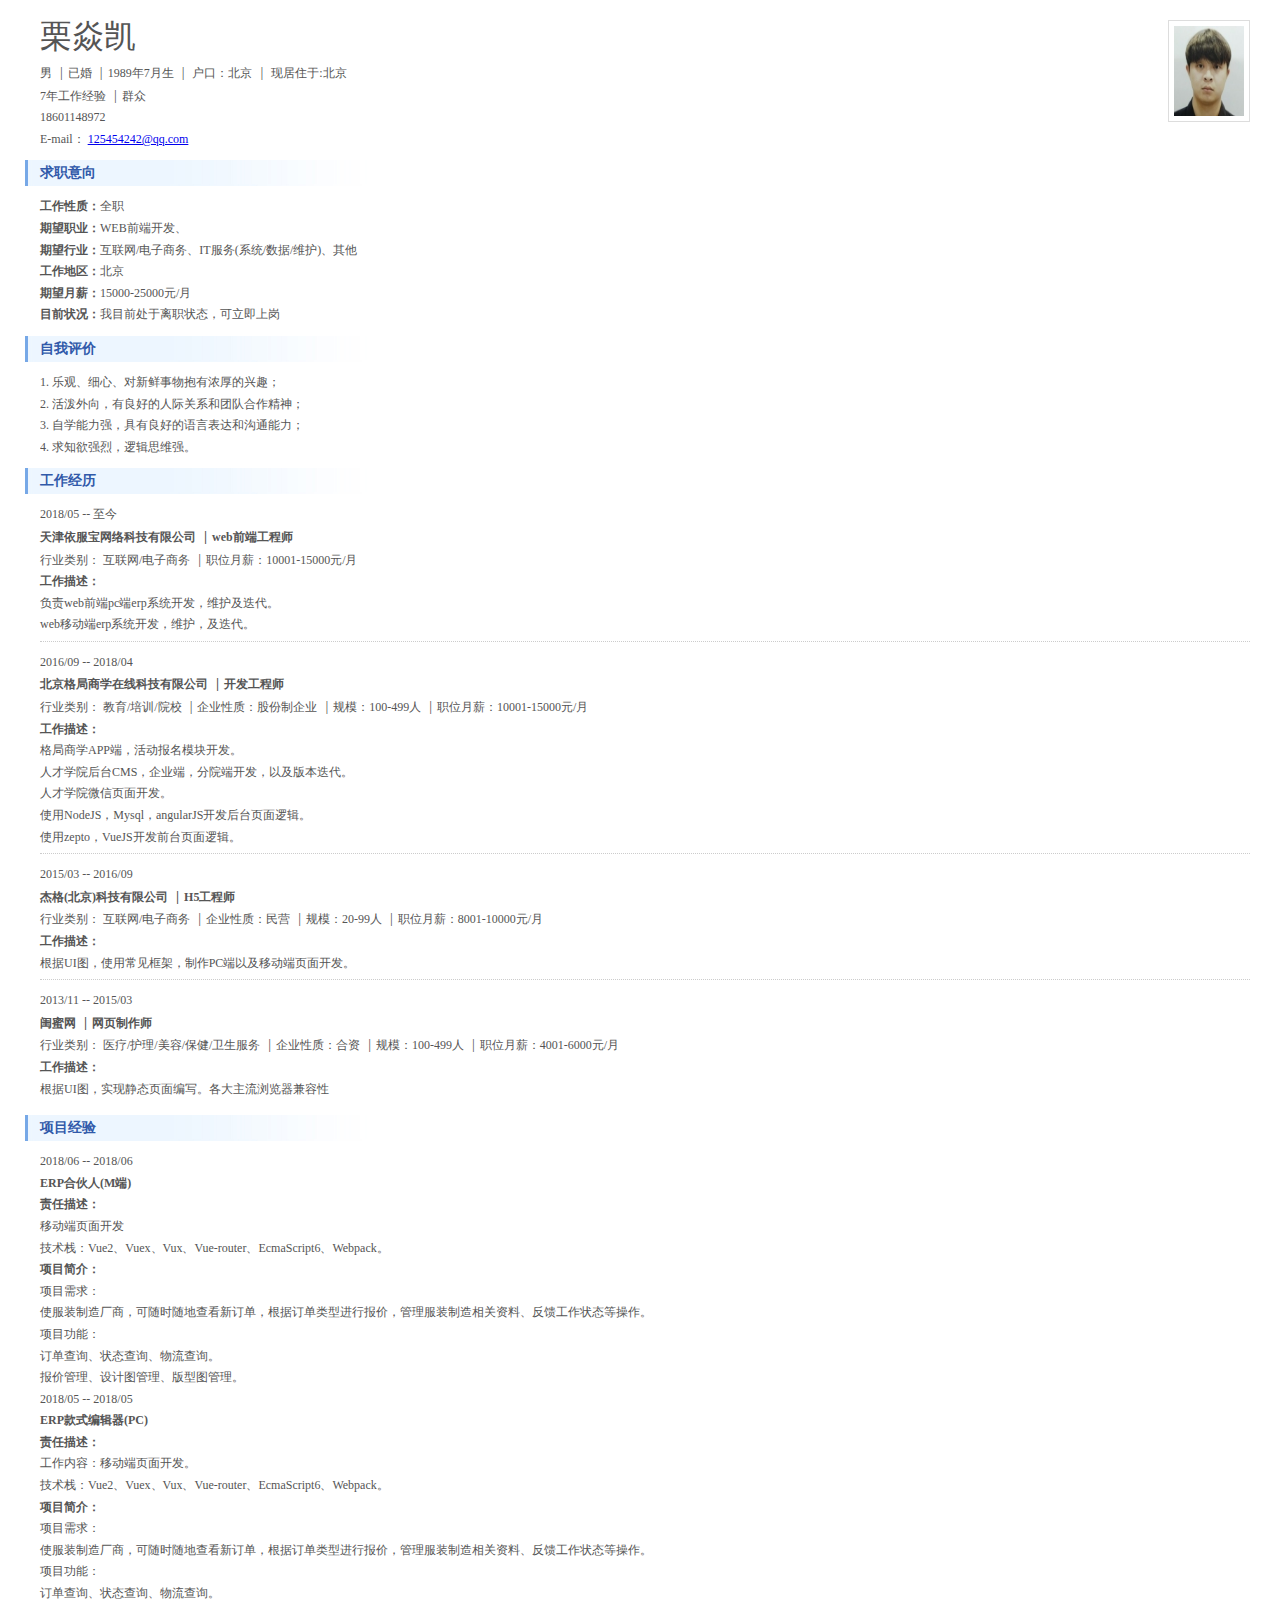
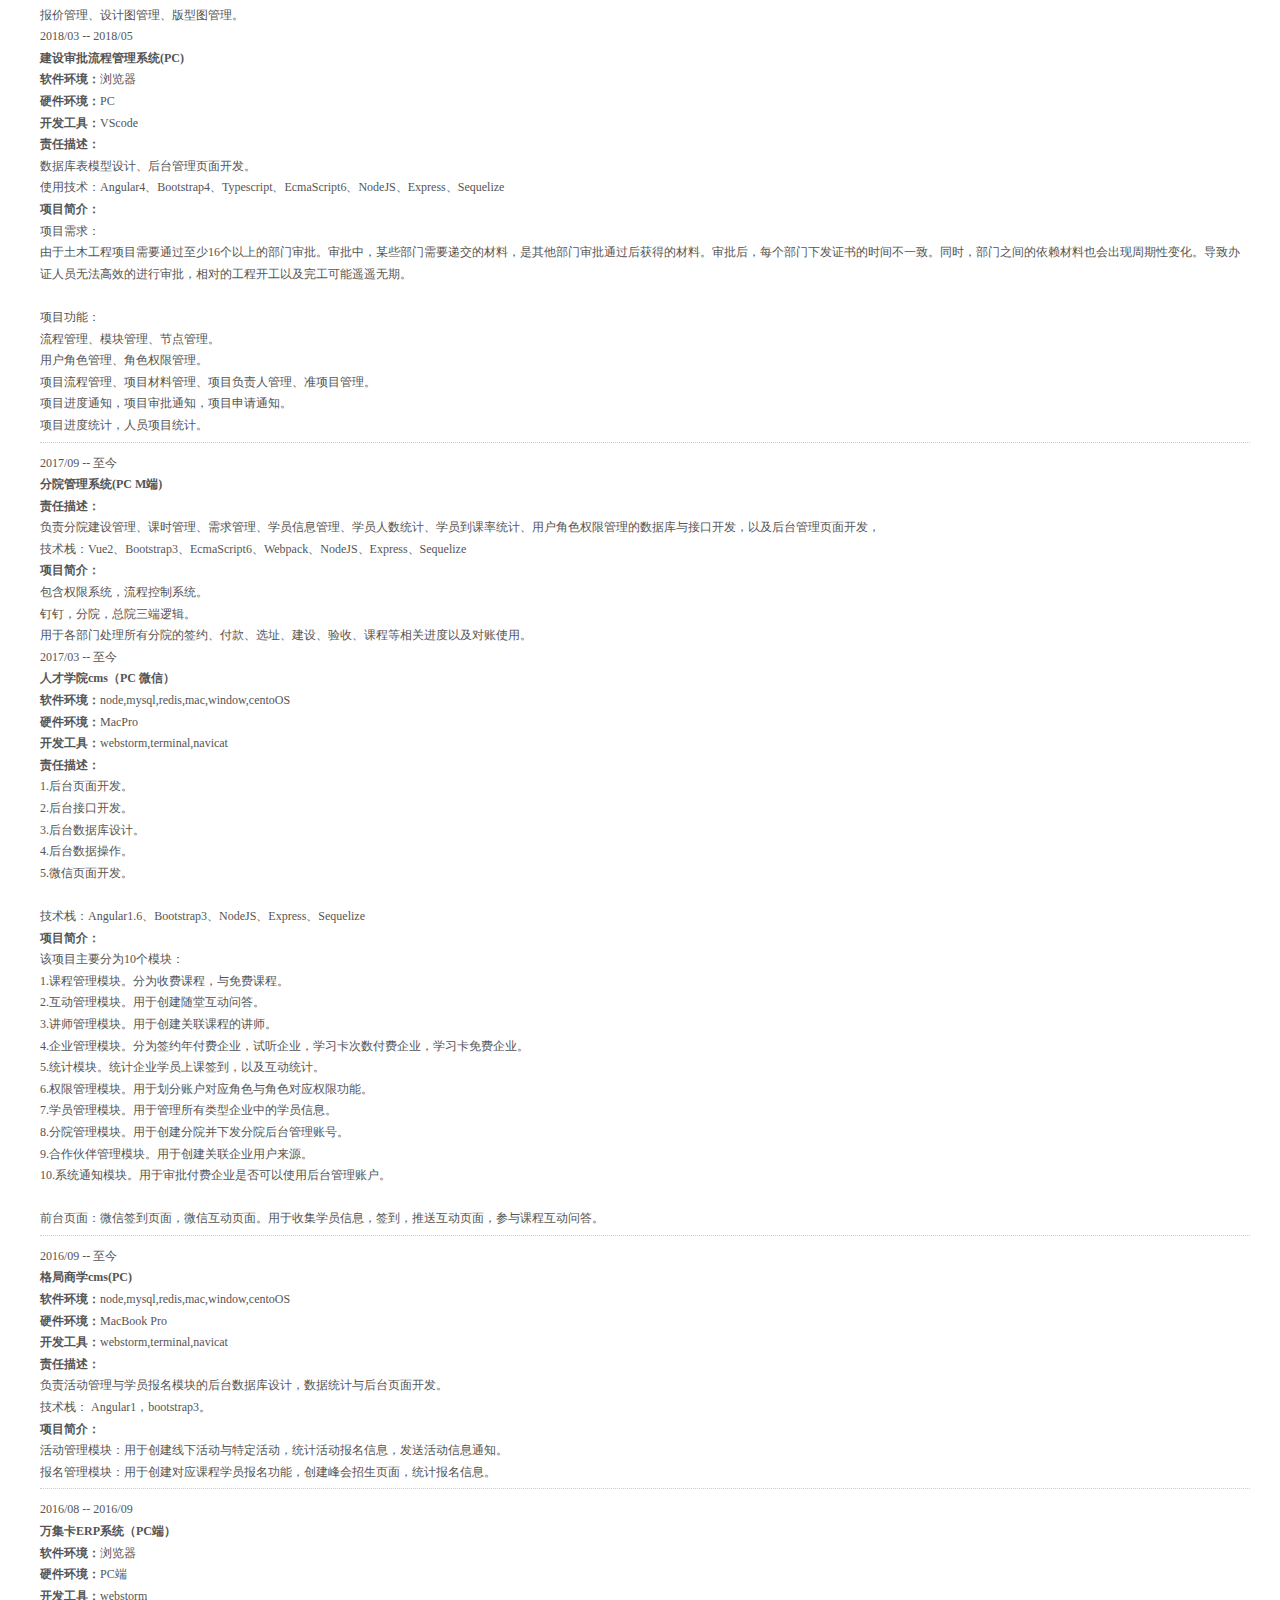
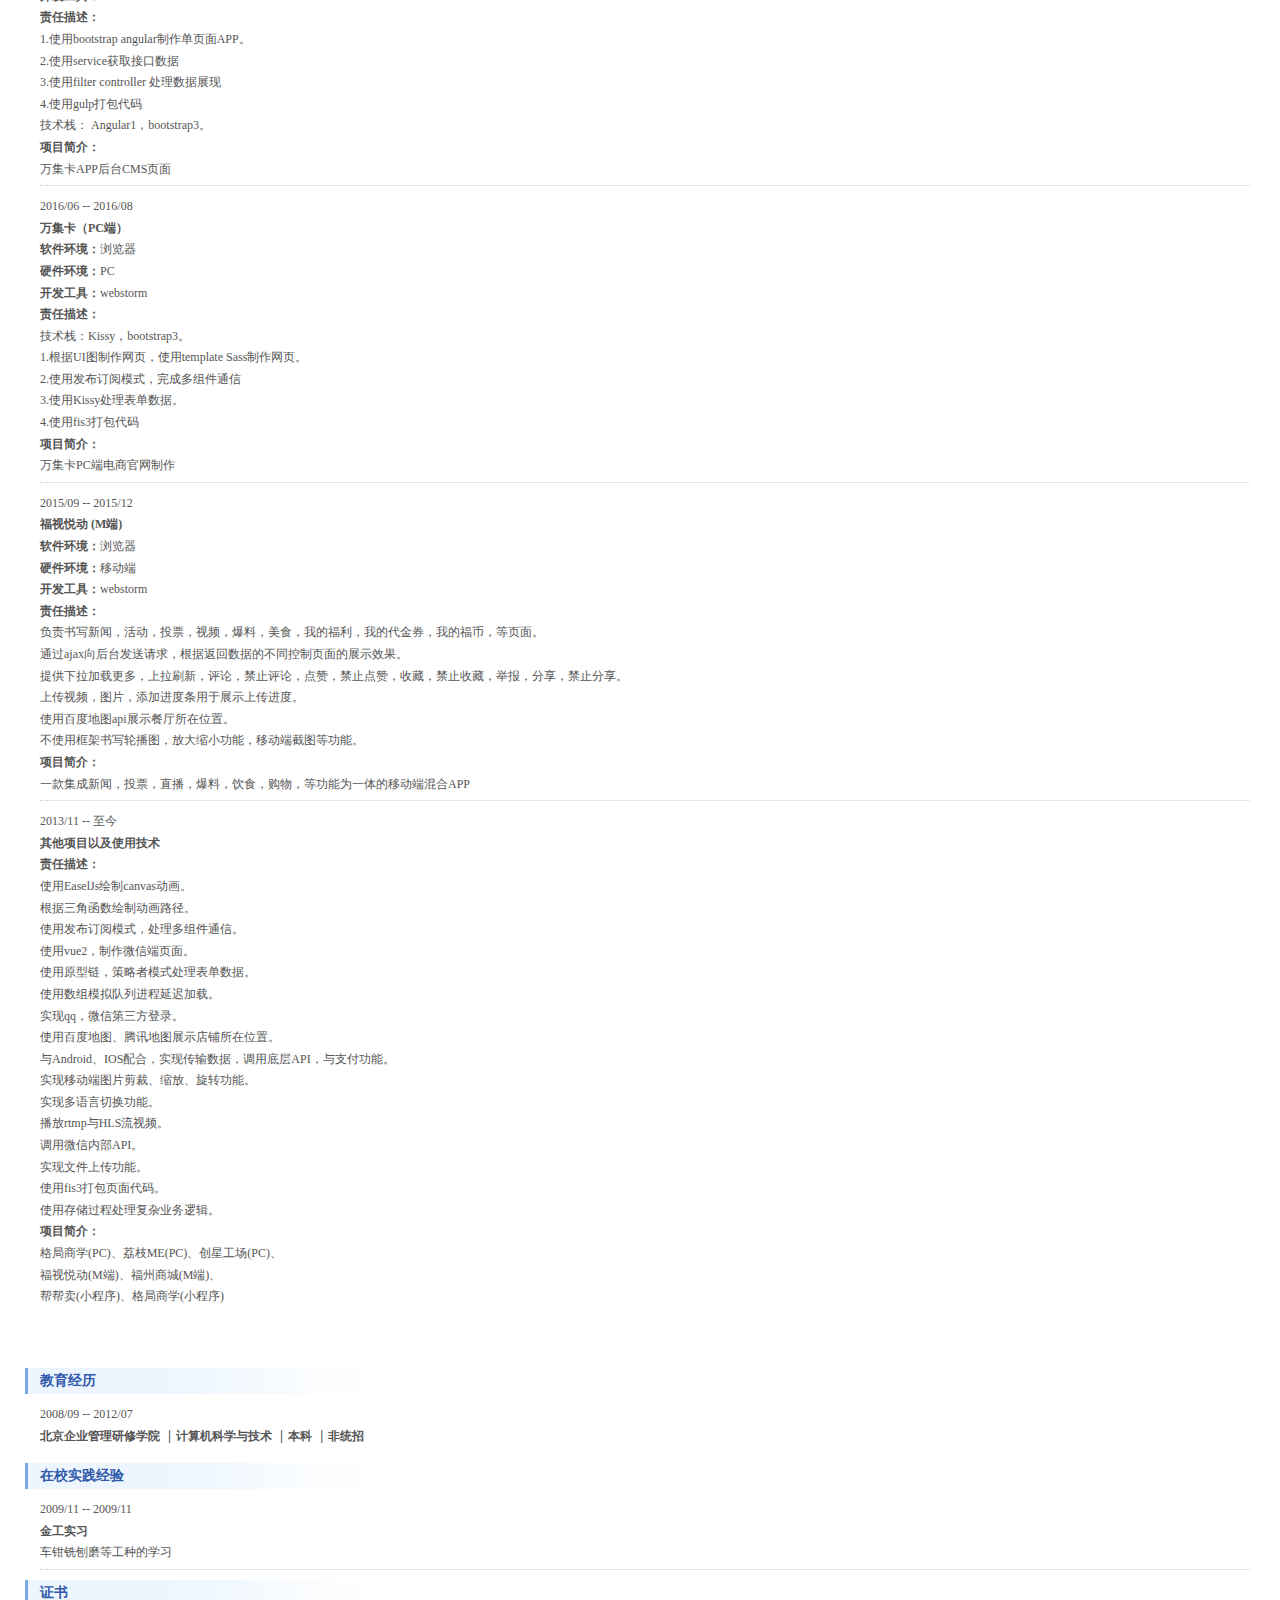
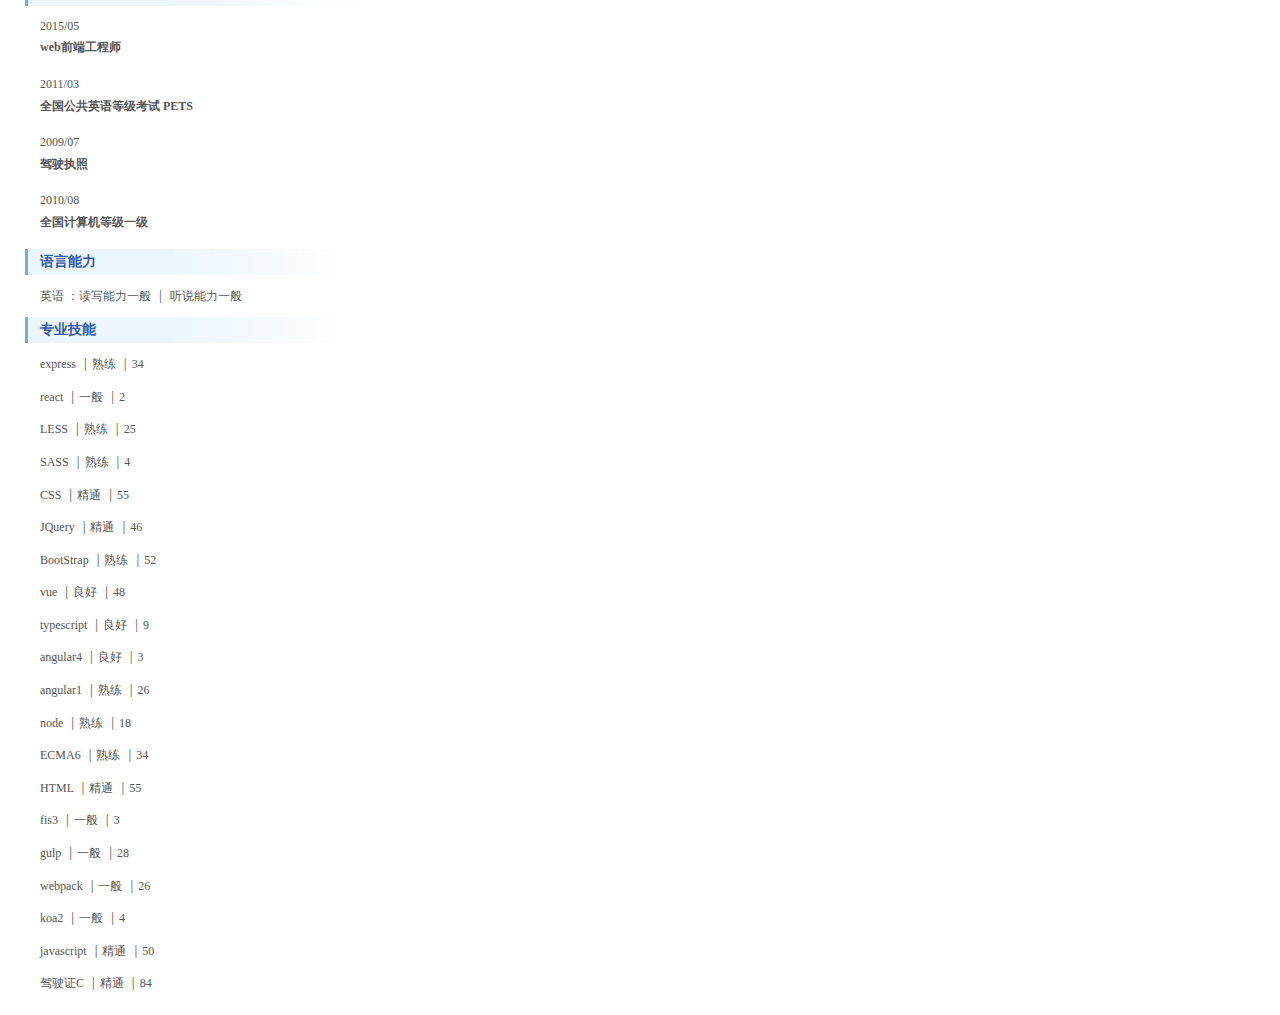
<file: me.html>
<html>

<head>
    <title>简历预览</title>
    <meta http-equiv="Content-Type" content="text/html; charset=utf-8">
    <meta name="robots" content="nofollow">
    <link rel="stylesheet" type="text/css" href="/css/reset.min.css" media="all">
    <link rel="stylesheet" type="text/css" href="/css/resume_preview.css" media="all">
</head>

<body class="DejaVue">
    <div class="resumeBody">
        <div class="summary">
            <img width="70" height="90" align="right" class="headerImg" alt="栗焱凯" src="/static/head.jpg">
            <h1>栗焱凯</h1>男
            <span class="ver-line">|</span>已婚
            <span class="ver-line">|</span>1989年7月生
            <span class="ver-line">|</span>
            户口：北京
            <span class="ver-line">|</span>
            现居住于:北京
            <br>7年工作经验
            <span class="ver-line">|</span>群众
            <p>18601148972</p>
            <p>
                E-mail：
                <a href="mailto:125454242@qq.com">125454242@qq.com</a>
            </p>
        </div>
        <dl class="details">
            <dt>
                <h5>求职意向</h5>
            </dt>
            <dd>
                <ul>
                    <li>
                        <strong>工作性质：</strong>全职</li>
                    <li>
                        <strong>期望职业：</strong>WEB前端开发、</li>
                    <li>
                        <strong>期望行业：</strong>互联网/电子商务、IT服务(系统/数据/维护)、其他</li>
                    <li>
                        <strong>工作地区：</strong>北京</li>
                    <li>
                        <strong>期望月薪：</strong>15000-25000元/月</li>
                    <li>
                        <strong>目前状况：</strong>我目前处于离职状态，可立即上岗</li>
                </ul>
            </dd>
            <dt>
                <h5>自我评价</h5>
            </dt>
            <dd>
                <p style="width:574px; overflow:hidden;word-break: break-all; word-wrap:break-word;">1. 乐观、细心、对新鲜事物抱有浓厚的兴趣；
                    <br>2. 活泼外向，有良好的人际关系和团队合作精神；
                    <br>3. 自学能力强，具有良好的语言表达和沟通能力；
                    <br>4. 求知欲强烈，逻辑思维强。</p>
            </dd>
            <dt>
                <h5>工作经历</h5>
            </dt>
            <dd>
                <div class="work-experience">
                    <p>2018/05 -- 至今
                    </p>
                    <h6>天津依服宝网络科技有限公司
                        <span class="ver-line">|</span>web前端工程师</h6>
                    <p>
                        <span>
                            行业类别： 互联网/电子商务</span>
                        <span>
                            <span class="ver-line">|</span>职位月薪：10001-15000元/月</span>
                    </p>
                    <p>
                        <strong>工作描述：</strong>
                        <br>负责web前端pc端erp系统开发，维护及迭代。
                        <br>web移动端erp系统开发，维护，及迭代。</p>
                </div>
                <div class="work-experience">
                    <p>2016/09 -- 2018/04</p>
                    <h6>北京格局商学在线科技有限公司
                        <span class="ver-line">|</span>开发工程师</h6>
                    <p>
                        <span>
                            行业类别： 教育/培训/院校</span>
                        <span>
                            <span class="ver-line">|</span>企业性质：股份制企业</span>
                        <span>
                            <span class="ver-line">|</span>规模：100-499人</span>
                        <span>
                            <span class="ver-line">|</span>职位月薪：10001-15000元/月</span>
                    </p>
                    <p>
                        <strong>工作描述：</strong>
                        <br>格局商学APP端，活动报名模块开发。
                        <br>人才学院后台CMS，企业端，分院端开发，以及版本迭代。
                        <br>人才学院微信页面开发。
                        <br>使用NodeJS，Mysql，angularJS开发后台页面逻辑。
                        <br>使用zepto，VueJS开发前台页面逻辑。
                        <br>
                    </p>
                </div>
                <div class="work-experience">
                    <p>2015/03 -- 2016/09</p>
                    <h6>杰格(北京)科技有限公司
                        <span class="ver-line">|</span>H5工程师</h6>
                    <p>
                        <span>
                            行业类别： 互联网/电子商务</span>
                        <span>
                            <span class="ver-line">|</span>企业性质：民营</span>
                        <span>
                            <span class="ver-line">|</span>规模：20-99人</span>
                        <span>
                            <span class="ver-line">|</span>职位月薪：8001-10000元/月</span>
                    </p>
                    <p>
                        <strong>工作描述：</strong>
                        <br>根据UI图，使用常见框架，制作PC端以及移动端页面开发。</p>
                </div>
                <div class="work-experience">
                    <p>2013/11 -- 2015/03</p>
                    <h6>闺蜜网
                        <span class="ver-line">|</span>网页制作师</h6>
                    <p>
                        <span>
                            行业类别： 医疗/护理/美容/保健/卫生服务</span>
                        <span>
                            <span class="ver-line">|</span>企业性质：合资</span>
                        <span>
                            <span class="ver-line">|</span>规模：100-499人</span>
                        <span>
                            <span class="ver-line">|</span>职位月薪：4001-6000元/月</span>
                    </p>
                    <p>
                        <strong>工作描述：</strong>
                        <br>根据UI图，实现静态页面编写。各大主流浏览器兼容性</p>
                </div>
            </dd>
            <dt>
                <h5>项目经验</h5>
            </dt>
            <dd>
                <div class="project-experience">
                    <p>2018/06 -- 2018/06</p>
                    <h6>ERP合伙人(M端)</h6>
                    <div>
                        <p>
                            <strong>责任描述：</strong>
                            <br>移动端页面开发
                            <br>技术栈：Vue2、Vuex、Vux、Vue-router、EcmaScript6、Webpack。</p>
                        <p>
                            <strong>项目简介：</strong>
                            <br>项目需求：
                            <br>使服装制造厂商，可随时随地查看新订单，根据订单类型进行报价，管理服装制造相关资料、反馈工作状态等操作。
                            <br>项目功能：
                            <br> 订单查询、状态查询、物流查询。
                            <br> 报价管理、设计图管理、版型图管理。</p>
                    </div>
                    <div class="project-experience">
                        <p>2018/05 -- 2018/05</p>
                        <h6>ERP款式编辑器(PC)</h6>
                        <div>
                            <p>
                                <strong>责任描述：</strong>
                                <br>工作内容：移动端页面开发。
                                <br>技术栈：Vue2、Vuex、Vux、Vue-router、EcmaScript6、Webpack。</p>
                            <p>
                                <strong>项目简介：</strong>
                                <br>项目需求：
                                <br>使服装制造厂商，可随时随地查看新订单，根据订单类型进行报价，管理服装制造相关资料、反馈工作状态等操作。
                                <br>项目功能：
                                <br> 订单查询、状态查询、物流查询。
                                <br> 报价管理、设计图管理、版型图管理。</p>
                        </div>
                        <div class="project-experience">
                            <p>2018/03 -- 2018/05</p>
                            <h6>建设审批流程管理系统(PC)</h6>
                            <div>
                                <p>
                                    <strong>软件环境：</strong>浏览器</p>
                                <p>
                                    <strong>硬件环境：</strong>PC</p>
                                <p>
                                    <strong>开发工具：</strong>VScode</p>
                            </div>
                            <p>
                                <strong>责任描述：</strong>
                                <br>数据库表模型设计、后台管理页面开发。
                                <br>使用技术：Angular4、Bootstrap4、Typescript、EcmaScript6、NodeJS、Express、Sequelize</p>
                            <p>
                                <strong>项目简介：</strong>
                                <br>项目需求：
                                <br>由于土木工程项目需要通过至少16个以上的部门审批。审批中，某些部门需要递交的材料，是其他部门审批通过后获得的材料。审批后，每个部门下发证书的时间不一致。同时，部门之间的依赖材料也会出现周期性变化。导致办证人员无法高效的进行审批，相对的工程开工以及完工可能遥遥无期。
                                <br>
                                <br>项目功能：
                                <br> 流程管理、模块管理、节点管理。
                                <br> 用户角色管理、角色权限管理。
                                <br> 项目流程管理、项目材料管理、项目负责人管理、准项目管理。
                                <br> 项目进度通知，项目审批通知，项目申请通知。
                                <br> 项目进度统计，人员项目统计。</p>
                        </div>
                        <div class="project-experience">
                            <p>2017/09 -- 至今
                            </p>
                            <h6>分院管理系统(PC M端)</h6>
                            <div>
                                <p>
                                    <strong>责任描述：</strong>
                                    <br>负责分院建设管理、课时管理、需求管理、学员信息管理、学员人数统计、学员到课率统计、用户角色权限管理的数据库与接口开发，以及后台管理页面开发，
                                    <br>技术栈：Vue2、Bootstrap3、EcmaScript6、Webpack、NodeJS、Express、Sequelize</p>
                                <p>
                                    <strong>项目简介：</strong>
                                    <br>包含权限系统，流程控制系统。
                                    <br>钉钉，分院，总院三端逻辑。
                                    <br>用于各部门处理所有分院的签约、付款、选址、建设、验收、课程等相关进度以及对账使用。</p>
                            </div>
                            <div class="project-experience">
                                <p>2017/03 -- 至今
                                </p>
                                <h6>人才学院cms（PC 微信）</h6>
                                <div>
                                    <p>
                                        <strong>软件环境：</strong>node,mysql,redis,mac,window,centoOS</p>
                                    <p>
                                        <strong>硬件环境：</strong>MacPro</p>
                                    <p>
                                        <strong>开发工具：</strong>webstorm,terminal,navicat</p>
                                </div>
                                <p>
                                    <strong>责任描述：</strong>
                                    <br>1.后台页面开发。
                                    <br>2.后台接口开发。
                                    <br>3.后台数据库设计。
                                    <br>4.后台数据操作。
                                    <br>5.微信页面开发。
                                    <br>
                                    <br>技术栈：Angular1.6、Bootstrap3、NodeJS、Express、Sequelize</p>
                                <p>
                                    <strong>项目简介：</strong>
                                    <br>该项目主要分为10个模块：
                                    <br>1.课程管理模块。分为收费课程，与免费课程。
                                    <br>2.互动管理模块。用于创建随堂互动问答。
                                    <br>3.讲师管理模块。用于创建关联课程的讲师。
                                    <br>4.企业管理模块。分为签约年付费企业，试听企业，学习卡次数付费企业，学习卡免费企业。
                                    <br>5.统计模块。统计企业学员上课签到，以及互动统计。
                                    <br>6.权限管理模块。用于划分账户对应角色与角色对应权限功能。
                                    <br>7.学员管理模块。用于管理所有类型企业中的学员信息。
                                    <br>8.分院管理模块。用于创建分院并下发分院后台管理账号。
                                    <br>9.合作伙伴管理模块。用于创建关联企业用户来源。
                                    <br>10.系统通知模块。用于审批付费企业是否可以使用后台管理账户。
                                    <br>
                                    <br>前台页面：微信签到页面，微信互动页面。用于收集学员信息，签到，推送互动页面，参与课程互动问答。</p>
                            </div>
                            <div class="project-experience">
                                <p>2016/09 -- 至今
                                </p>
                                <h6>格局商学cms(PC)</h6>
                                <div>
                                    <p>
                                        <strong>软件环境：</strong>node,mysql,redis,mac,window,centoOS</p>
                                    <p>
                                        <strong>硬件环境：</strong>MacBook Pro</p>
                                    <p>
                                        <strong>开发工具：</strong>webstorm,terminal,navicat</p>
                                </div>
                                <p>
                                    <strong>责任描述：</strong>
                                    <br>负责活动管理与学员报名模块的后台数据库设计，数据统计与后台页面开发。
                                    <br>技术栈： Angular1，bootstrap3。</p>
                                <p>
                                    <strong>项目简介：</strong>
                                    <br>活动管理模块：用于创建线下活动与特定活动，统计活动报名信息，发送活动信息通知。
                                    <br>报名管理模块：用于创建对应课程学员报名功能，创建峰会招生页面，统计报名信息。</p>
                            </div>
                            <div class="project-experience">
                                <p>2016/08 -- 2016/09</p>
                                <h6>万集卡ERP系统（PC端）</h6>
                                <div>
                                    <p>
                                        <strong>软件环境：</strong>浏览器</p>
                                    <p>
                                        <strong>硬件环境：</strong>PC端</p>
                                    <p>
                                        <strong>开发工具：</strong>webstorm</p>
                                </div>
                                <p>
                                    <strong>责任描述：</strong>
                                    <br>1.使用bootstrap angular制作单页面APP。
                                    <br>2.使用service获取接口数据
                                    <br>3.使用filter controller 处理数据展现
                                    <br>4.使用gulp打包代码
                                    <br>技术栈： Angular1，bootstrap3。</p>
                                <p>
                                    <strong>项目简介：</strong>
                                    <br>万集卡APP后台CMS页面</p>
                            </div>
                            <div class="project-experience">
                                <p>2016/06 -- 2016/08</p>
                                <h6>万集卡（PC端）</h6>
                                <div>
                                    <p>
                                        <strong>软件环境：</strong>浏览器</p>
                                    <p>
                                        <strong>硬件环境：</strong>PC</p>
                                    <p>
                                        <strong>开发工具：</strong>webstorm</p>
                                </div>
                                <p>
                                    <strong>责任描述：</strong>
                                    <br>技术栈：Kissy，bootstrap3。
                                    <br>1.根据UI图制作网页，使用template Sass制作网页。
                                    <br>2.使用发布订阅模式，完成多组件通信
                                    <br>3.使用Kissy处理表单数据。
                                    <br>4.使用fis3打包代码</p>
                                <p>
                                    <strong>项目简介：</strong>
                                    <br>万集卡PC端电商官网制作</p>
                            </div>
                            <div class="project-experience">
                                <p>2015/09 -- 2015/12</p>
                                <h6>福视悦动 (M端)</h6>
                                <div>
                                    <p>
                                        <strong>软件环境：</strong>浏览器</p>
                                    <p>
                                        <strong>硬件环境：</strong>移动端</p>
                                    <p>
                                        <strong>开发工具：</strong>webstorm</p>
                                </div>
                                <p>
                                    <strong>责任描述：</strong>
                                    <br>负责书写新闻，活动，投票，视频，爆料，美食，我的福利，我的代金券，我的福币，等页面。
                                    <br>通过ajax向后台发送请求，根据返回数据的不同控制页面的展示效果。
                                    <br>提供下拉加载更多，上拉刷新，评论，禁止评论，点赞，禁止点赞，收藏，禁止收藏，举报，分享，禁止分享。
                                    <br>上传视频，图片，添加进度条用于展示上传进度。
                                    <br>使用百度地图api展示餐厅所在位置。
                                    <br>不使用框架书写轮播图，放大缩小功能，移动端截图等功能。</p>
                                <p>
                                    <strong>项目简介：</strong>
                                    <br>一款集成新闻，投票，直播，爆料，饮食，购物，等功能为一体的移动端混合APP</p>
                            </div>
                            <div class="project-experience">
                                <p>2013/11 -- 至今
                                </p>
                                <h6>其他项目以及使用技术</h6>
                                <div>
                                    <p>
                                        <strong>责任描述：</strong>
                                        <br>使用EaselJs绘制canvas动画。
                                        <br>根据三角函数绘制动画路径。
                                        <br>使用发布订阅模式，处理多组件通信。
                                        <br>使用vue2，制作微信端页面。
                                        <br>使用原型链，策略者模式处理表单数据。
                                        <br>使用数组模拟队列进程延迟加载。
                                        <br>实现qq，微信第三方登录。
                                        <br>使用百度地图、腾讯地图展示店铺所在位置。
                                        <br>与Android、IOS配合，实现传输数据，调用底层API，与支付功能。
                                        <br>实现移动端图片剪裁、缩放、旋转功能。
                                        <br>实现多语言切换功能。
                                        <br>播放rtmp与HLS流视频。
                                        <br>调用微信内部API。
                                        <br>实现文件上传功能。
                                        <br>使用fis3打包页面代码。
                                        <br>使用存储过程处理复杂业务逻辑。</p>
                                    <p>
                                        <strong>项目简介：</strong>
                                        <br>格局商学(PC)、荔枝ME(PC)、创星工场(PC)、
                                        <br>福视悦动(M端)、福州商城(M端)、
                                        <br>帮帮卖(小程序)、格局商学(小程序)</p>
                                </div>
                            </div>
                        </div>
                    </div>
                </div>
            </dd>
            <dt>
                <h5>教育经历</h5>
            </dt>
            <dd>
                <div class="education-background">
                    <p>2008/09 -- 2012/07</p>
                    <h6>北京企业管理研修学院
                        <span class="ver-line">|</span>计算机科学与技术
                        <span class="ver-line">|</span>本科
                        <span class="ver-line">|</span>非统招</h6>
                </div>
            </dd>
            <dt>
                <h5>在校实践经验</h5>
            </dt>
            <dd>
                <div class="social">
                    <p>2009/11 -- 2009/11</p>
                    <h6>金工实习</h6>
                    <p>车钳铣刨磨等工种的学习</p>
                </div>
            </dd>
            <dt>
                <h5>证书</h5>
            </dt>
            <dd>
                <div class="certificates">
                    <p>2015/05</p>
                    <h6>web前端工程师</h6>
                    <p></p>
                </div>
            </dd>
            <dd>
                <div class="certificates">
                    <p>2011/03</p>
                    <h6>全国公共英语等级考试 PETS</h6>
                    <p></p>
                </div>
            </dd>
            <dd>
                <div class="certificates">
                    <p>2009/07</p>
                    <h6>驾驶执照</h6>
                    <p></p>
                </div>
            </dd>
            <dd>
                <div class="certificates">
                    <p>2010/08</p>
                    <h6>全国计算机等级一级</h6>
                    <p></p>
                </div>
            </dd>
            <dt>
                <h5>语言能力</h5>
            </dt>
            <dd>
                <div class="language-skill">英语
                    <span>
                        ：读写能力一般
                        <span class="ver-line">|</span> 听说能力一般</span>
                </div>
            </dd>
            <dt>
                <h5>专业技能</h5>
            </dt>
            <dd>
                <div class="professional-skill">express
                    <span class="ver-line">|</span>熟练
                    <span class="ver-line">|</span>34</div>
            </dd>
            <dd>
                <div class="professional-skill">react
                    <span class="ver-line">|</span>一般
                    <span class="ver-line">|</span>2</div>
            </dd>
            <dd>
                <div class="professional-skill">LESS
                    <span class="ver-line">|</span>熟练
                    <span class="ver-line">|</span>25</div>
            </dd>
            <dd>
                <div class="professional-skill">SASS
                    <span class="ver-line">|</span>熟练
                    <span class="ver-line">|</span>4</div>
            </dd>
            <dd>
                <div class="professional-skill">CSS
                    <span class="ver-line">|</span>精通
                    <span class="ver-line">|</span>55</div>
            </dd>
            <dd>
                <div class="professional-skill">JQuery
                    <span class="ver-line">|</span>精通
                    <span class="ver-line">|</span>46</div>
            </dd>
            <dd>
                <div class="professional-skill">BootStrap
                    <span class="ver-line">|</span>熟练
                    <span class="ver-line">|</span>52</div>
            </dd>
            <dd>
                <div class="professional-skill">vue
                    <span class="ver-line">|</span>良好
                    <span class="ver-line">|</span>48</div>
            </dd>
            <dd>
                <div class="professional-skill">typescript
                    <span class="ver-line">|</span>良好
                    <span class="ver-line">|</span>9</div>
            </dd>
            <dd>
                <div class="professional-skill">angular4
                    <span class="ver-line">|</span>良好
                    <span class="ver-line">|</span>3</div>
            </dd>
            <dd>
                <div class="professional-skill">angular1
                    <span class="ver-line">|</span>熟练
                    <span class="ver-line">|</span>26</div>
            </dd>
            <dd>
                <div class="professional-skill">node
                    <span class="ver-line">|</span>熟练
                    <span class="ver-line">|</span>18</div>
            </dd>
            <dd>
                <div class="professional-skill">ECMA6
                    <span class="ver-line">|</span>熟练
                    <span class="ver-line">|</span>34</div>
            </dd>
            <dd>
                <div class="professional-skill">HTML
                    <span class="ver-line">|</span>精通
                    <span class="ver-line">|</span>55</div>
            </dd>
            <dd>
                <div class="professional-skill">fis3
                    <span class="ver-line">|</span>一般
                    <span class="ver-line">|</span>3</div>
            </dd>
            <dd>
                <div class="professional-skill">gulp
                    <span class="ver-line">|</span>一般
                    <span class="ver-line">|</span>28</div>
            </dd>
            <dd>
                <div class="professional-skill">webpack
                    <span class="ver-line">|</span>一般
                    <span class="ver-line">|</span>26</div>
            </dd>
            <dd>
                <div class="professional-skill">koa2
                    <span class="ver-line">|</span>一般
                    <span class="ver-line">|</span>4</div>
            </dd>
            <dd>
                <div class="professional-skill">javascript
                    <span class="ver-line">|</span>精通
                    <span class="ver-line">|</span>50</div>
            </dd>
            <dd>
                <div class="professional-skill">驾驶证C
                    <span class="ver-line">|</span>精通
                    <span class="ver-line">|</span>84</div>
            </dd>
        </dl>
        <input id="neturlparam" type="hidden" value="AppId=1&amp;Id=138013738&amp;Timestamp=1531240841&amp;Callback=&amp;signature=1ABBC9D5B34392B05C0BE022D39A950B">
    </div>
    <div class="timeTravel" style="width:90%; height: 90vh; position: absolute; top: 0; left: 0; z-index: 99; display: none"></div>
</body>

</html>
</file>
<file: css/resume_preview.css>
@charset "utf-8";
/* CSS Document */
.resumeBody {
    margin:20px;
    font-size:12px;
    font-family:"Microsoft Yahei",simsun;
    color:#555;
}
.resumeBody strong, .resumeBody h1, .resumeBody h5, .resumeBody h6 {
    color:#555;
}
.resumeBody h1 {
    font-size:32px;
    height:42px;
    line-height:1em;
}
.resumeBody .headerImg {
    padding:5px;
    border:1px solid #ddd;
}
.resumeBody .ver-line {
    color:#555;
    font-size:14px;
    padding:0 5px;
}
.resumeBody h5,.resumeBody h6, .resumeBody strong {
    font-weight:bold;
}
.resumeBody .details dt {
    background:url('/static/lookResumebg.jpg') no-repeat 5px 0;
}
.resumeBody .details dt h5 {
    height:26px;
    line-height:26px;
    color:#315AAA;
    text-indent:20px;
    font-size:14px;
}
.resumeBody .summary, .resumeBody .details dd {
    padding-left:10px;
    margin:10px;
    line-height:1.8em;
}
.resumeBody .certificates, .resumeBody .training, .resumeBody .graduates, .resumeBody .social, .resumeBody .education-background, .resumeBody .project-experience, .resumeBody .work-experience {
    border-bottom:1px dotted #ccc;
    margin-bottom:10px;
    padding-bottom:5px;
}
.resumeBody .certificates:last-child, .resumeBody .training:last-child, .resumeBody .graduates:last-child, .resumeBody .education-background:last-child, .resumeBody .project-experience:last-child, .resumeBody .work-experience:last-child {
    border-bottom:0;
}
.resumeBody .training h6 {
    margin-bottom:10px;
}
.resumeBody .em {
    font-style:em;
}
</file>
